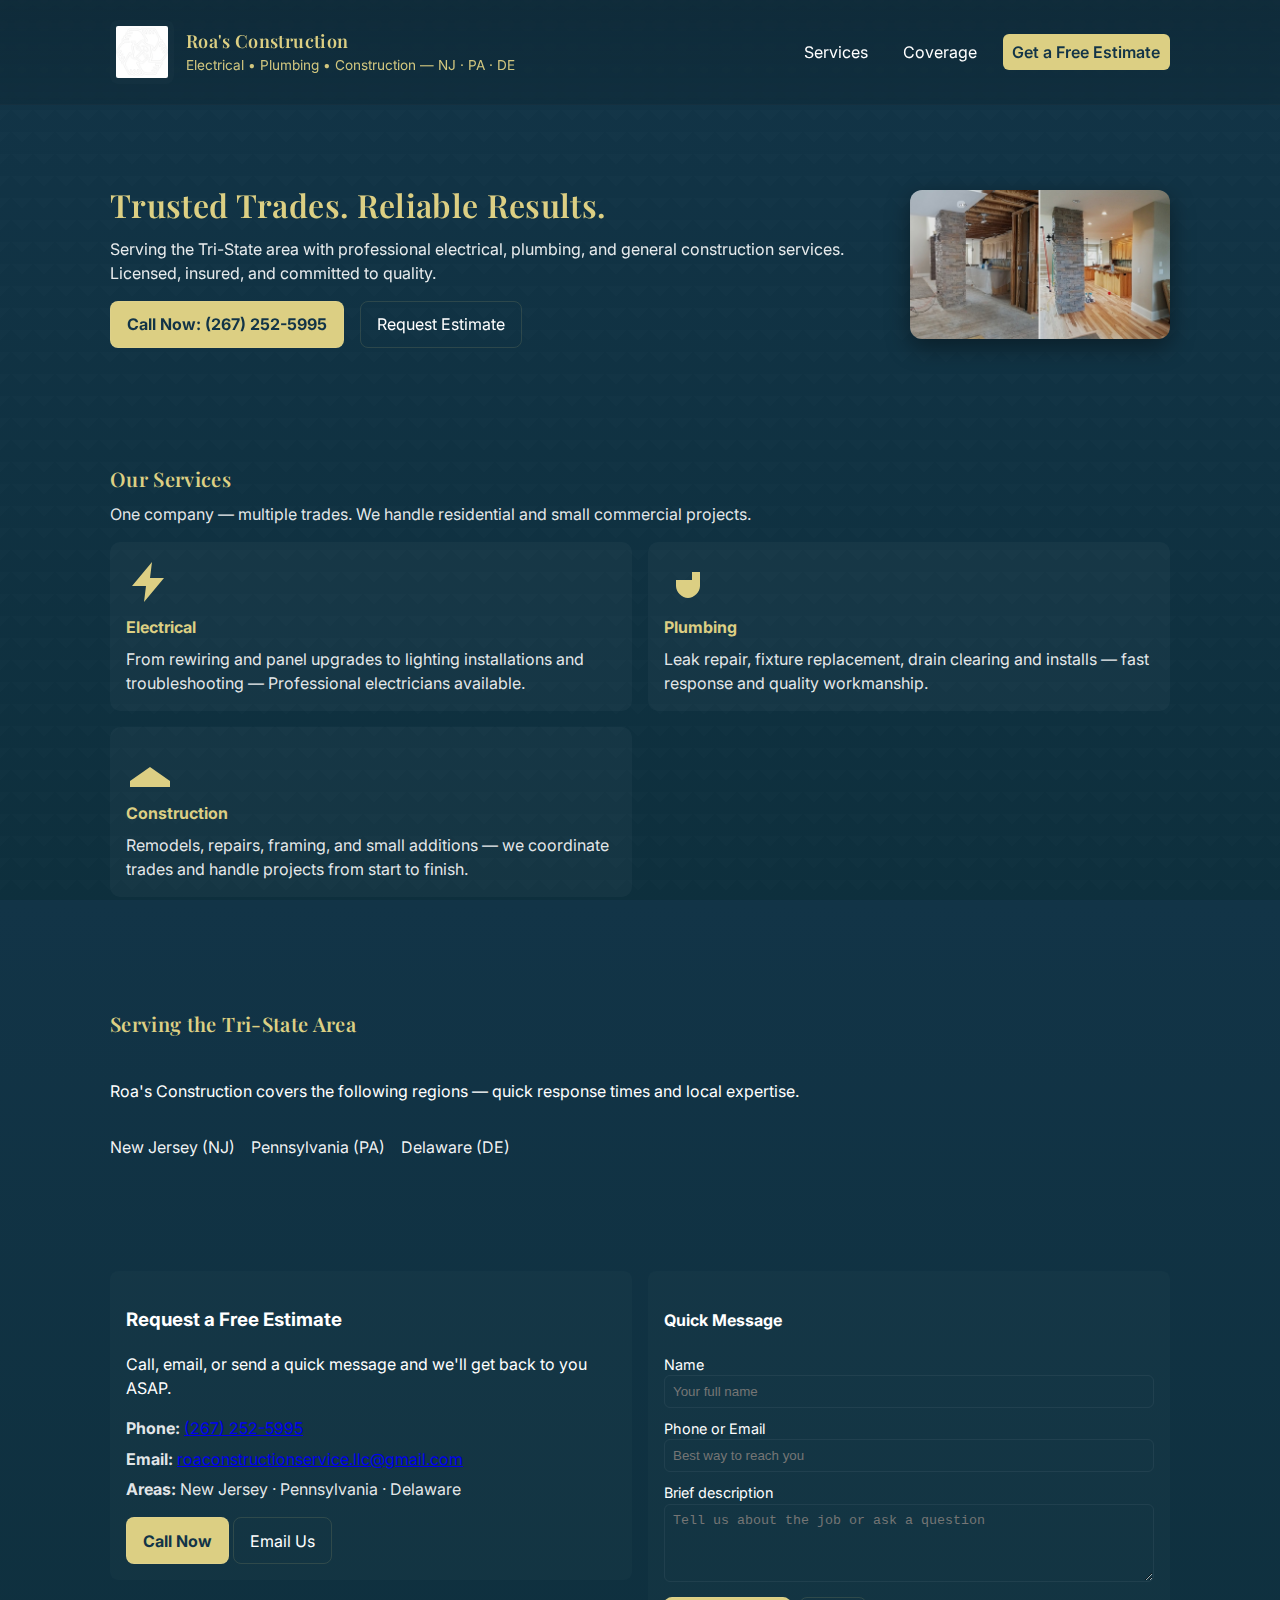
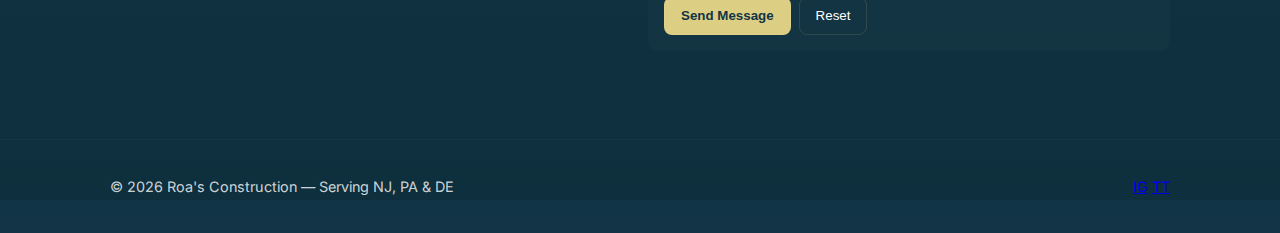
<file: index.html>
<!doctype html>
<html lang="en">
<head>
  <meta charset="utf-8" />
  <meta name="viewport" content="width=device-width,initial-scale=1" />
  <title>Roa's Construction</title>
  <meta name="description" content="Roa's Construction — full-service electrical, plumbing and construction services serving the Tri-State area (New Jersey, Pennsylvania, Delaware). Get a free estimate today." />
  <link href="https://fonts.googleapis.com/css2?family=Playfair+Display:wght@400;600&family=Inter:wght@300;400;600;700&display=swap" rel="stylesheet">
  <link rel="icon" href="favicon.svg" type="image/svg+xml">
  <link rel="alternate icon" href="favicon.ico" type="image/x-icon">
  <link rel="stylesheet" href="styles.css" />
  <meta name="theme-color" content="#123447" />
</head>
<body>
  <header class="site-header">
    <div class="container header-inner">
      <div class="brand">
        <img src="logo.png" alt="Roa's Construction logo" class="logo-img" width="64" height="64">
        <div>
          <h1 class="site-title">Roa's Construction</h1>
          <p class="site-tag">Electrical • Plumbing • Construction — NJ · PA · DE</p>
        </div>
      </div>
      <nav class="site-nav" aria-label="Main navigation">
        <a href="#services">Services</a>
        <a href="#areas">Coverage</a>
        <a href="#contact" class="cta-link">Get a Free Estimate</a>
      </nav>
      <button class="nav-toggle" aria-label="Toggle navigation" aria-expanded="false">☰</button>
    </div>
  </header>
  <main>
    <section class="hero">
      <div class="container hero-inner">
        <div class="hero-copy">
          <h2>Trusted Trades. Reliable Results.</h2>
          <p class="lead">Serving the Tri-State area with professional electrical, plumbing, and general construction services. Licensed, insured, and committed to quality.</p>
          <div class="hero-ctas">
            <a class="btn primary" href="tel:+12672525995">Call Now: (267) 252-5995</a>
            <a class="btn ghost" href="#contact">Request Estimate</a>
          </div>
        </div>
       <div class="hero-visual" aria-hidden="true">
  <img src="1000197691.jpg" alt="Roa's Construction - Interior remodeling before and after project" class="hero-image">
</div>
      </div>
    </section>
    <section id="services" class="section services">
      <div class="container">
        <h3 class="section-title">Our Services</h3>
        <p class="section-lead">One company — multiple trades. We handle residential and small commercial projects.</p>
        <div class="services-grid" role="list">
          <article class="service-card" role="listitem">
            <div class="icon" aria-hidden="true">
              <svg width="48" height="48" viewBox="0 0 24 24" fill="none" stroke="#0f3b4a" stroke-width="1.2">
                <path d="M13 2L3 14h7l-1 8 10-12h-7l1-8z" fill="#DCCF83" stroke="none"/>
              </svg>
            </div>
            <h4>Electrical</h4>
            <p>From rewiring and panel upgrades to lighting installations and troubleshooting — Professional electricians available.</p>
          </article>
          <article class="service-card" role="listitem">
            <div class="icon" aria-hidden="true">
              <svg width="48" height="48" viewBox="0 0 24 24" fill="none" stroke="#0f3b4a" stroke-width="1.2">
                <path d="M6 14c0 3 3 6 6 6s6-3 6-6V7h-4v4H6z" fill="#DCCF83" stroke="none"/>
              </svg>
            </div>
            <h4>Plumbing</h4>
            <p>Leak repair, fixture replacement, drain clearing and installs — fast response and quality workmanship.</p>
          </article>
          <article class="service-card" role="listitem">
            <div class="icon" aria-hidden="true">
              <svg width="48" height="48" viewBox="0 0 24 24" fill="none" stroke="#0f3b4a" stroke-width="1.2">
                <path d="M2 22h20v-3l-10-7L2 19v3z" fill="#DCCF83" stroke="none"/>
              </svg>
            </div>
            <h4>Construction</h4>
            <p>Remodels, repairs, framing, and small additions — we coordinate trades and handle projects from start to finish.</p>
          </article>
        </div>
      </div>
    </section>
    <section id="areas" class="section coverage">
      <div class="container coverage-inner">
        <h3 class="section-title">Serving the Tri-State Area</h3>
        <p>Roa's Construction covers the following regions — quick response times and local expertise.</p>
        <ul class="areas-list">
          <li>New Jersey (NJ)</li>
          <li>Pennsylvania (PA)</li>
          <li>Delaware (DE)</li>
        </ul>
      </div>
    </section>
    <section id="contact" class="section contact">
      <div class="container contact-grid">
        <div class="contact-card">
          <h3>Request a Free Estimate</h3>
          <p>Call, email, or send a quick message and we'll get back to you ASAP.</p>
          <ul class="contact-list">
            <li><strong>Phone:</strong> <a href="tel:+12672525995">(267) 252-5995</a></li>
            <li><strong>Email:</strong> <a href="mailto:roaconstructionservice.llc@gmail.com">roaconstructionservice.llc@gmail.com</a></li>
            <li><strong>Areas:</strong> New Jersey · Pennsylvania · Delaware</li>
          </ul>
          <div class="contact-actions">
            <a class="btn primary" href="tel:+12672525995">Call Now</a>
            <a class="btn ghost" href="mailto:roaconstructionservice.llc@gmail.com">Email Us</a>
          </div>
        </div>
        <form class="estimate-form" action="mailto:roasconstruction@example.com" method="post" enctype="text/plain">
          <h4>Quick Message</h4>
          <label>Name<input type="text" name="name" required placeholder="Your full name" /></label>
          <label>Phone or Email<input type="text" name="contact" required placeholder="Best way to reach you" /></label>
          <label>Brief description<textarea name="message" rows="4" placeholder="Tell us about the job or ask a question"></textarea></label>
          <div class="form-actions">
            <button type="submit" class="btn primary">Send Message</button>
            <button type="reset" class="btn ghost">Reset</button>
          </div>
        </form>
      </div>
    </section>
  </main>
  <footer class="site-footer">
    <div class="container footer-inner">
      <div>© <span id="year"></span> Roa's Construction — Serving NJ, PA & DE</div>
      <div class="social">
        <a href="#" aria-label="Instagram">IG</a>
        <a href="#" aria-label="TikTok">TT</a>
      </div>
    </div>
  </footer>
  <script>
    document.getElementById('year').textContent = new Date().getFullYear();
    (function () {
      const btn = document.querySelector('.nav-toggle');
      const nav = document.querySelector('.site-nav');
      btn.addEventListener('click', () => {
        const expanded = btn.getAttribute('aria-expanded') === 'true';
        btn.setAttribute('aria-expanded', !expanded);
        nav.classList.toggle('open');
      });
    })();
  </script>
</body>
</html>
</file>
<file: styles.css>
:root{
  --navy: #123447;
  --gold: #DCCF83;
  --muted-gold: #C9B86B;
  --white: #fff;
  --panel: rgba(255,255,255,0.03);
  --radius: 10px;
  --max-width: 1100px;
  --spacing: 1.25rem;
  font-family: "Inter", system-ui, -apple-system, "Segoe UI", Roboto, "Helvetica Neue", Arial;
  color-scheme: light;
}

*{box-sizing:border-box}
html,body{height:100%}
body{
  margin:0;
  background: linear-gradient(180deg, var(--navy), #0c2d38 150%);
  color:var(--white);
  -webkit-font-smoothing:antialiased;
  -moz-osx-font-smoothing:grayscale;
  line-height:1.5;
}

body::before{
  content:"";
  position:fixed;
  inset:0;
  background-image:
    linear-gradient(135deg, rgba(255,255,255,0.01) 25%, transparent 25%),
    linear-gradient(225deg, rgba(255,255,255,0.01) 25%, transparent 25%);
  background-size: 22px 22px;
  pointer-events:none;
  z-index:0;
}

.container{
  width:100%;
  max-width:var(--max-width);
  margin:0 auto;
  padding: 1.25rem;
}

.site-header{
  position:sticky;
  top:0;
  z-index:40;
  border-bottom:1px solid rgba(255,255,255,0.03);
  backdrop-filter: blur(4px);
  background: linear-gradient(180deg, rgba(11,30,38,0.4), rgba(11,30,38,0.25));
}
.header-inner{
  display:flex;
  align-items:center;
  gap:1rem;
  justify-content:space-between;
}

.brand{display:flex;align-items:center;gap:.75rem}
.logo{flex-shrink:0;border-radius:8px;background:rgba(255,255,255,0.03);padding:6px}
.site-title{font-size:1.125rem;margin:0;color:var(--gold);letter-spacing:.5px}
.site-tag{margin:0;font-size:.85rem;color:rgba(220,207,131,0.95)}

.site-nav{display:flex;gap:1rem;align-items:center}
.site-nav a{color:var(--white);text-decoration:none;padding:.35rem .6rem;border-radius:6px}
.site-nav a.cta-link{background:var(--gold);color:var(--navy);font-weight:600}
.nav-toggle{display:none;background:none;border:0;color:var(--white);font-size:1.1rem;padding:.3rem .45rem}

.hero{padding:3.5rem 0 2.5rem;position:relative;z-index:1}
.hero-inner{display:grid;grid-template-columns:1fr 500px;gap:3rem;align-items:center}
.hero-copy h2{font-size:2rem;margin:0 0 .5rem;color:var(--gold)}
.lead{color:rgba(255,255,255,0.9);margin:0 0 1rem}
.btn{display:inline-block;text-decoration:none;padding:.65rem 1rem;border-radius:8px;border:1px solid rgba(255,255,255,0.06)}
.btn.primary{background:var(--gold);color:var(--navy);font-weight:700}
.btn.ghost{background:transparent;color:var(--white);border-color:rgba(220,207,131,0.14)}
.hero-visual{display:flex;align-items:center;justify-content:center}
.hero-image{width:100%;max-width:500px;height:auto;border-radius:12px;box-shadow:0 8px 24px rgba(0,0,0,0.4);display:block;object-fit:cover}
.hero-ctas{display:flex;gap:1rem;margin-top:1rem}

.section{padding:2.25rem 0}
.section-title{font-size:1.25rem;color:var(--gold);margin:0 0 .5rem}
.section-lead{color:rgba(255,255,255,0.9);margin:0 0 1rem}

.services-grid{display:grid;grid-template-columns:repeat(3,1fr);gap:1rem;margin-top:1rem}
.service-card{background:var(--panel);padding:1rem;border-radius:10px}
.service-card h4{margin:0 0 .5rem;color:var(--gold)}
.service-card p{margin:0;color:rgba(255,255,255,0.9)}
.icon{width:48px;height:48px;margin-bottom:.6rem}

.coverage-inner{display:flex;flex-direction:column;gap:1rem}
.areas-list{display:flex;gap:1rem;list-style:none;padding:0;margin:0;color:rgba(255,255,255,0.95)}
.coverage-map{margin-top:1rem}
.map-cta{color:var(--gold);text-decoration:underline}

.contact-grid{display:grid;grid-template-columns:1fr 1fr;gap:1rem;align-items:start}
.contact-card{background:rgba(255,255,255,0.02);padding:1rem;border-radius:8px}
.contact-list{list-style:none;padding:0;margin:0 0 1rem}
.contact-list li{margin:.4rem 0;color:rgba(255,255,255,0.9)}
.estimate-form{background:rgba(255,255,255,0.02);padding:1rem;border-radius:8px}
.estimate-form label{display:block;margin-bottom:.6rem;font-size:.9rem}
.estimate-form input,.estimate-form textarea{width:100%;padding:.5rem;border-radius:6px;border:1px solid rgba(255,255,255,0.06);background:transparent;color:var(--white)}
.form-actions{display:flex;gap:.5rem;margin-top:.6rem}

.site-footer{border-top:1px solid rgba(255,255,255,0.03);padding:1rem 0;margin-top:2rem}
.footer-inner{display:flex;justify-content:space-between;align-items:center;gap:1rem;font-size:.9rem;color:rgba(255,255,255,0.8)}

@media (max-width:900px){
  .hero-inner{grid-template-columns:1fr; text-align:left}
  .services-grid{grid-template-columns:1fr;gap:.75rem}
  .contact-grid{grid-template-columns:1fr;gap:.75rem}
  .nav-toggle{display:inline-block}
  .site-nav{position:absolute;right:1rem;top:64px;background:linear-gradient(180deg,rgba(11,30,38,0.9),rgba(11,30,38,0.95));padding:1rem;border-radius:8px;flex-direction:column;display:none}
  .site-nav.open{display:flex}
}

@media (min-width:901px) and (max-width:1300px){
  .hero-inner{grid-template-columns:1fr 260px}
  .services-grid{grid-template-columns:repeat(2,1fr)}
}

:root{
  --heading-font: "Playfair Display", serif;
  --body-font: "Inter", system-ui, -apple-system, "Segoe UI", Roboto, "Helvetica Neue", Arial;
}

body {
  font-family: var(--body-font);
}

.site-title,
.section-title,
.hero-copy h2 {
  font-family: var(--heading-font);
  font-weight: 600;
  letter-spacing: 0.35px;
  color: var(--gold);
}

.logo-img {
  width: 64px;
  height: 64px;
  object-fit: contain;
  border-radius: 8px;
  background: rgba(255,255,255,0.02);
  padding: 6px;
  display: block;
  flex-shrink: 0;
}

.brand { display:flex; align-items:center; gap:.75rem; }

@media (max-width: 900px) {
  .logo-img { width:52px; height:52px; }
  .site-title { font-size: 1rem; }
}

@media (max-width: 480px) {
  .hero-copy h2 { font-size: 1.45rem; }
}
</file>
